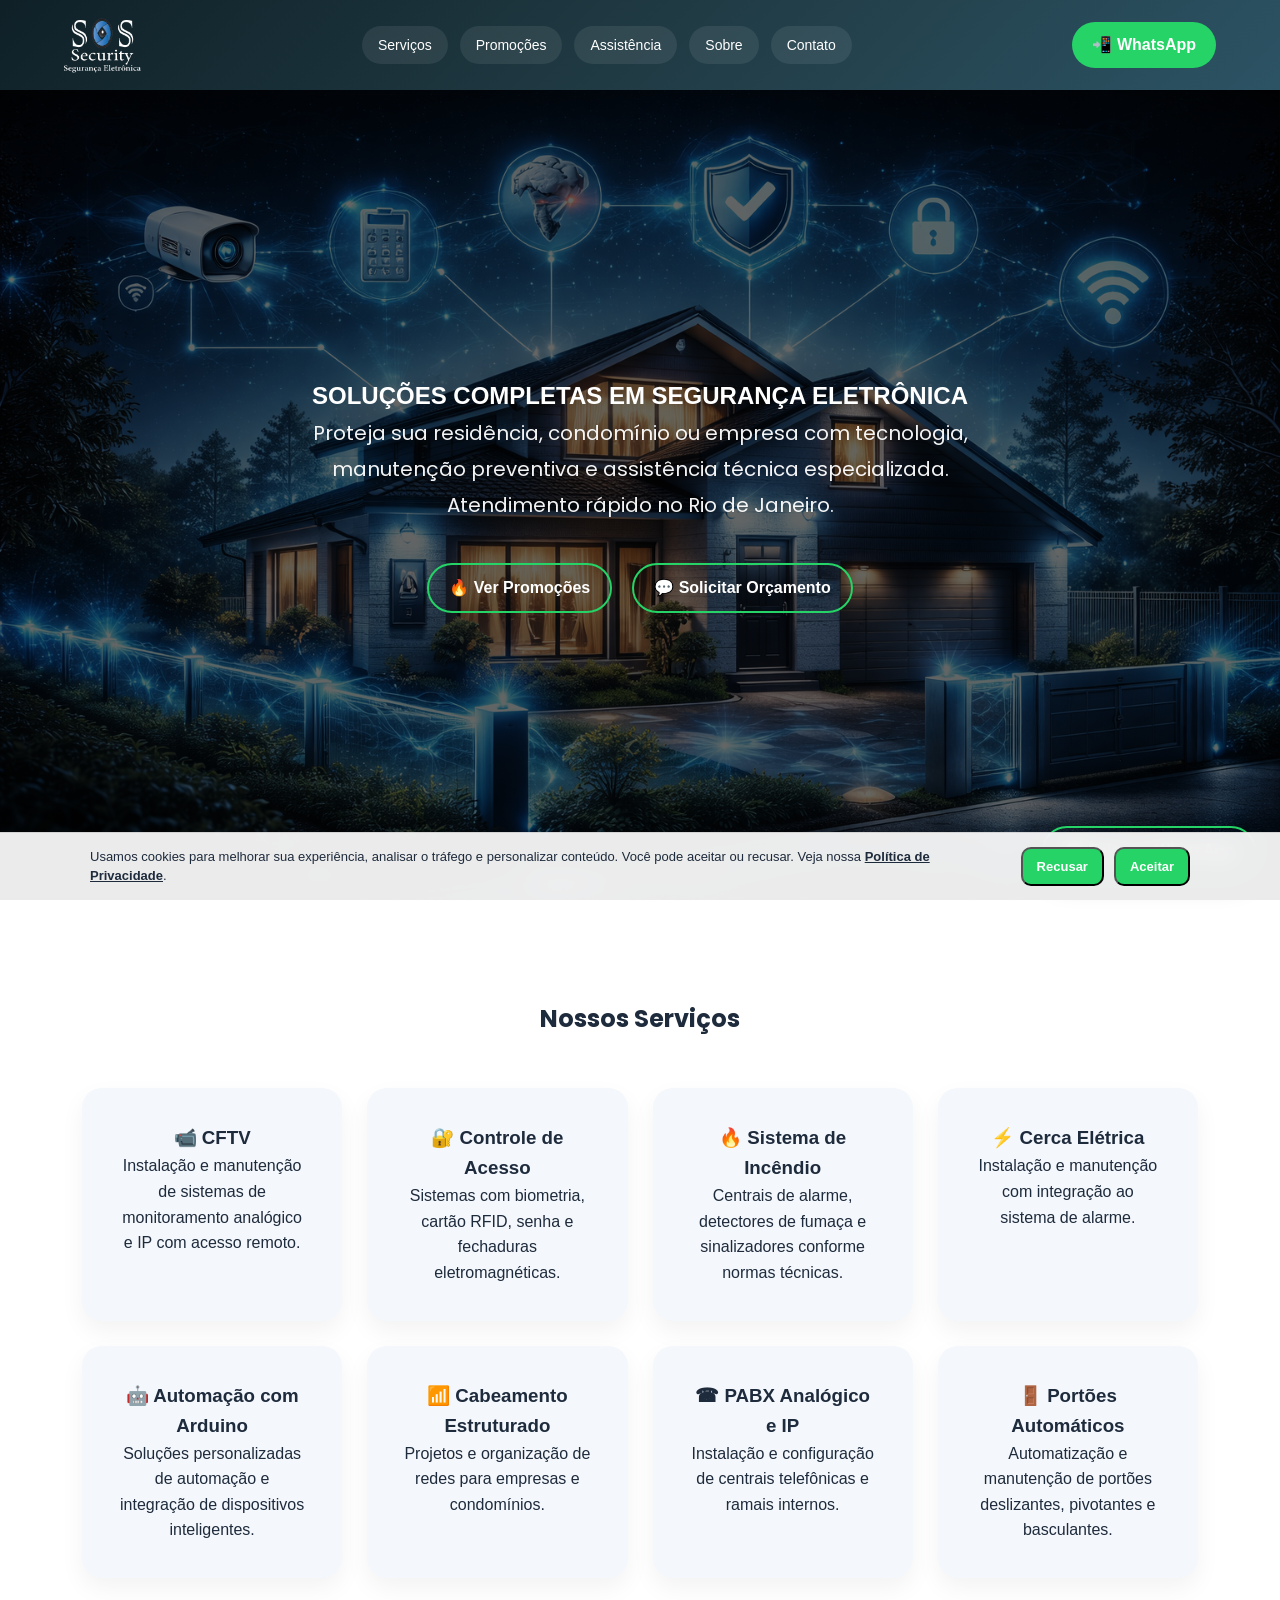
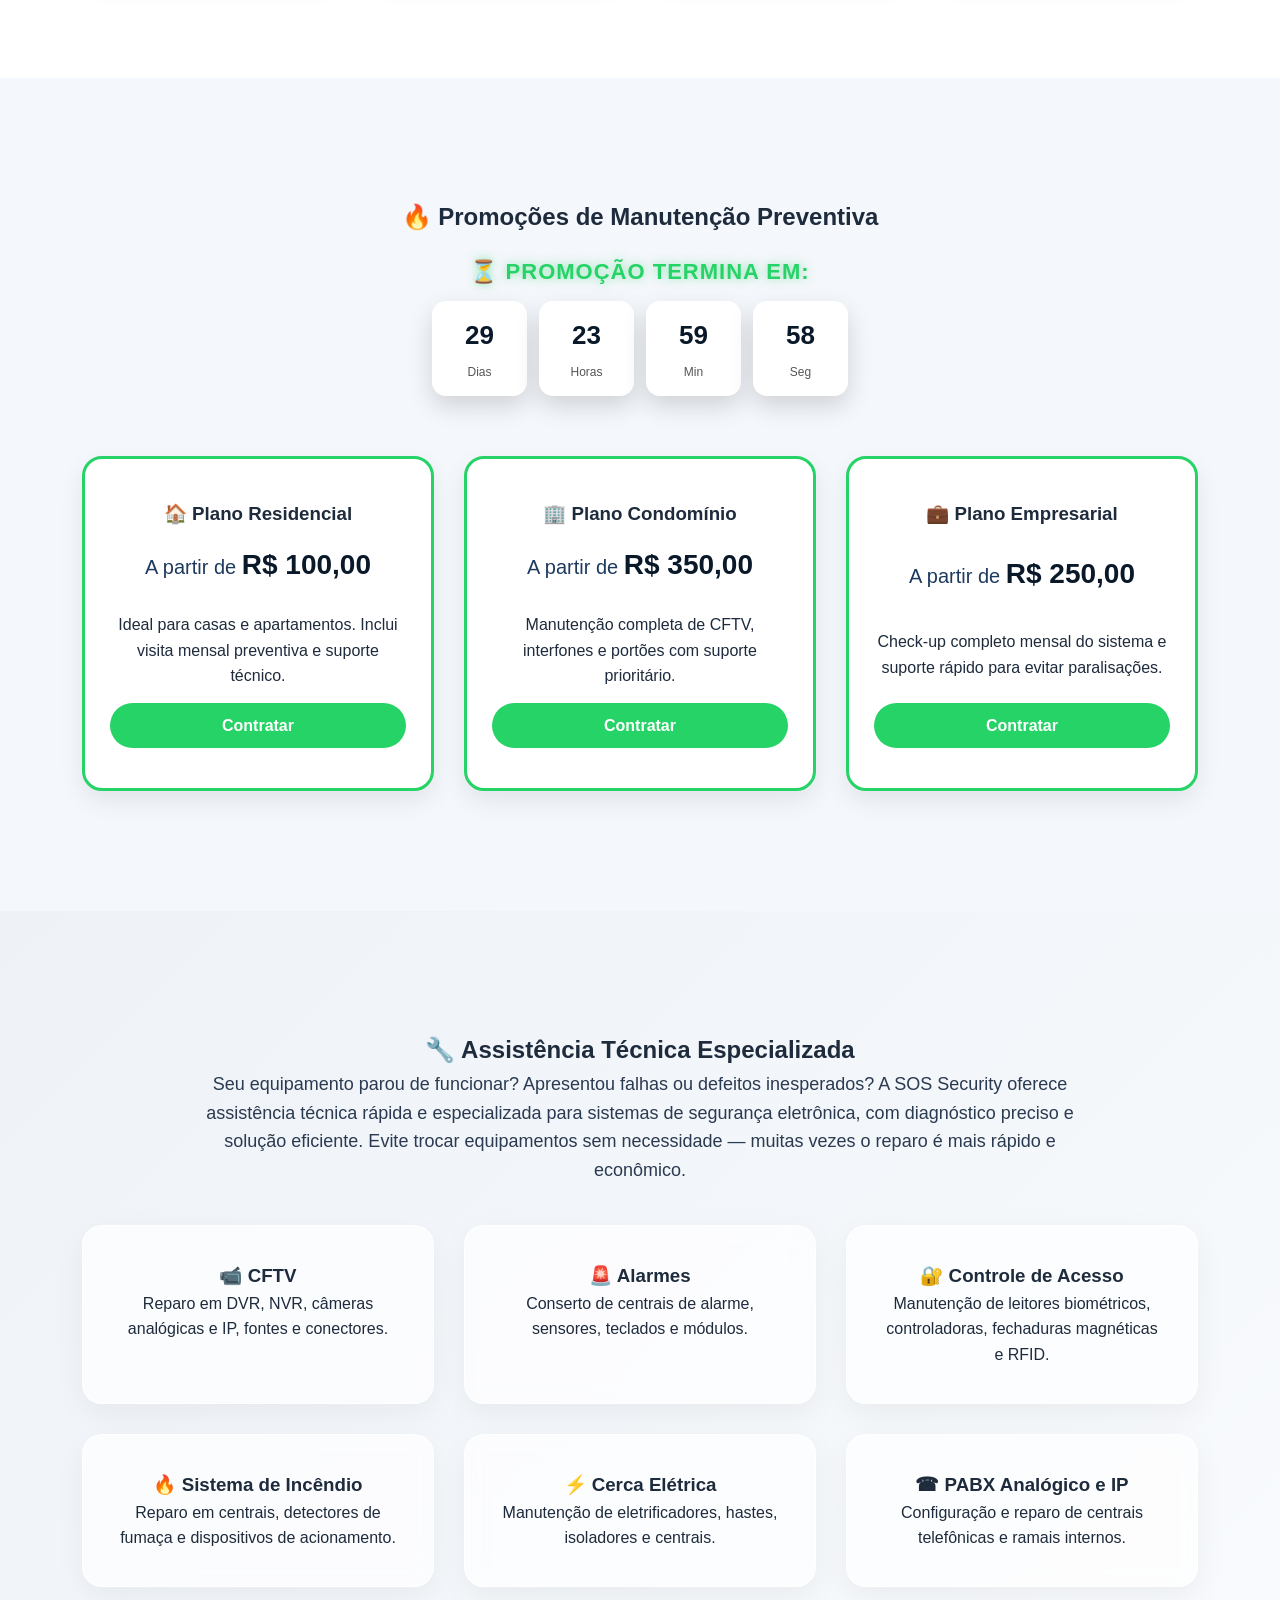
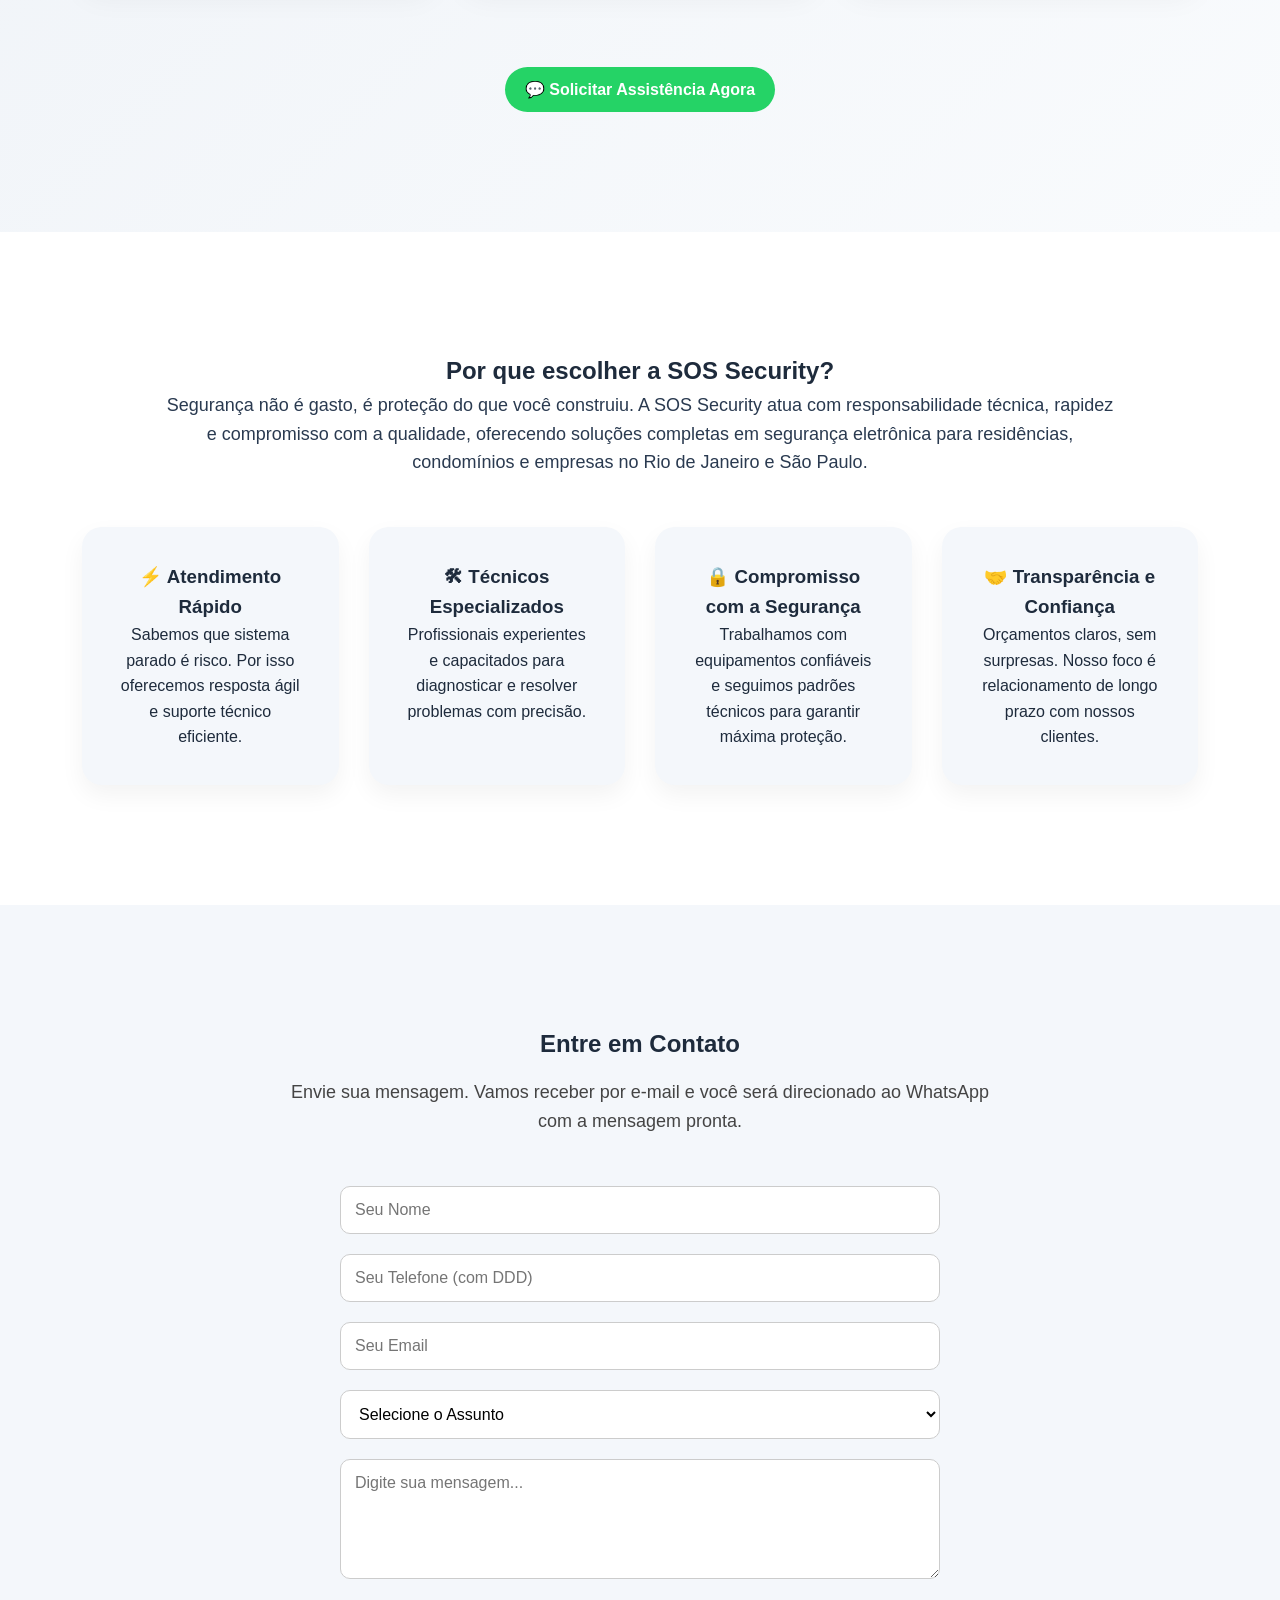
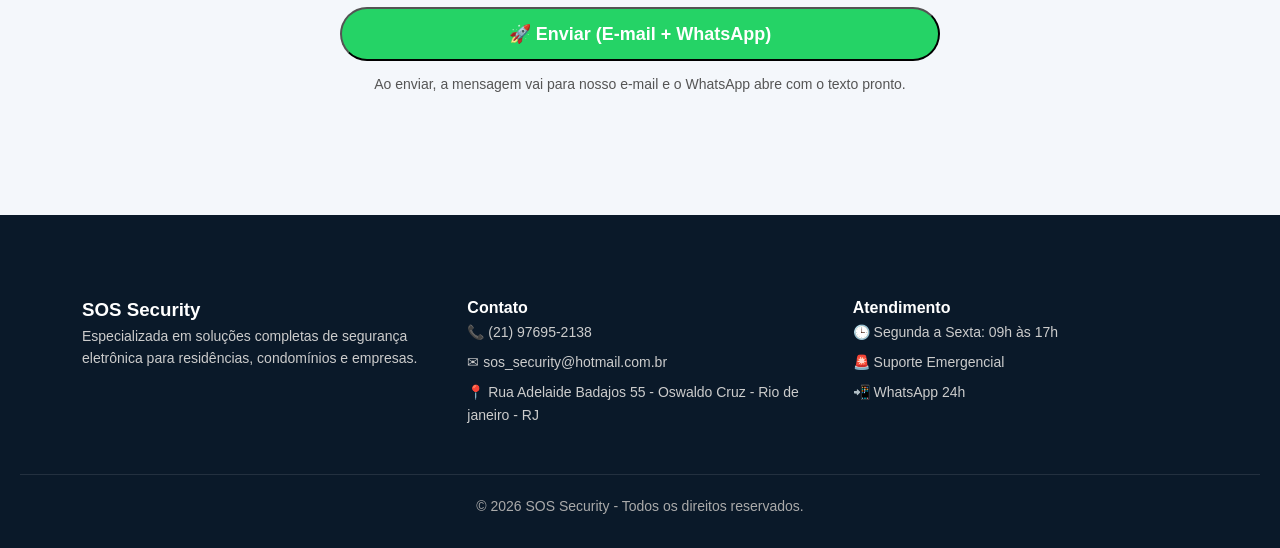
<file: index.html>
<!DOCTYPE html>
<html lang="pt-BR">
<head>
  <!-- =====================================================
       SOS SECURITY - SITE INSTITUCIONAL
       Estrutura:
       Header | Hero | Serviços | Promoções | Assistência
       Sobre | Contato | Footer | Modal Orçamento | Botão Flutuante
  ====================================================== -->
  <meta charset="UTF-8" />
  <meta name="viewport" content="width=device-width, initial-scale=1.0" />

  <title>SOS Security | Segurança Eletrônica no Rio de Janeiro - CFTV, Alarmes e Controle de Acesso</title>
  <meta name="description" content="Soluções completas em segurança eletrônica para residências, condomínios e empresas no Rio de Janeiro." />

  <!-- Open Graph (OG): metatags usadas por WhatsApp/Facebook/Instagram para criar o “card” do link -->

  <!-- Título que aparece no card quando seu link é compartilhado -->
  <meta property="og:title" content="SOS Security - Segurança Eletrônica no RJ">

  <!-- Descrição curta (resumo) que aparece abaixo do título no card -->
  <meta property="og:description" content="Instalação e manutenção de CFTV, alarmes e controle de acesso no Rio de Janeiro.">

  <!-- Imagem de destaque do card (precisa ser uma URL pública e acessível) -->
  <meta property="og:image" content="https://sossecurity.com.br/images/hero-bg.png">

  <!-- Tipo de conteúdo: para site institucional/landing page normalmente é 'website' -->
  <meta property="og:type" content="website">

  <!-- Fontes (Orbitron + Poppins) -->
  <link rel="preconnect" href="https://fonts.googleapis.com">
  <link rel="preconnect" href="https://fonts.gstatic.com" crossorigin>
  <link href="https://fonts.googleapis.com/css2?family=Orbitron:wght@600;700&family=Poppins:wght@400;500;600;700&display=swap" rel="stylesheet">

  <!-- outros metas / css / etc -->

    <script type="application/ld+json">
    {
      "@context": "https://schema.org",
      "@type": "LocalBusiness",
      "name": "SOS Security",
      "image": "https://sossecurity.com.br/images/logo.png",
      "telephone": "+55 21 97695-2138",
      "email": "sos_security@hotmail.com.br",
      "address": {
        "@type": "PostalAddress",
        "streetAddress": "Rua Adelaide Badajos 55",
        "addressLocality": "Rio de Janeiro",
        "addressRegion": "RJ",
        "postalCode": "21351-290",
        "addressCountry": "BR"
      },
      "areaServed": "Rio de Janeiro",
      "url": "https://sossecurity.com.br"
    }
    </script>
  <link rel="stylesheet" href="style.css" />
</head>

<body>

  <!-- =====================================================
     BANNER LGPD (Cookies)
     - Exibe uma vez e salva a escolha do usuário
===================================================== -->
<div class="lgpd-banner" id="lgpdBanner" role="dialog" aria-live="polite" aria-label="Aviso de cookies">
  <div class="lgpd-banner__content">
    <p class="lgpd-banner__text">
      Usamos cookies para melhorar sua experiência, analisar o tráfego e personalizar conteúdo.
      Você pode aceitar ou recusar. Veja nossa
      <a href="/" class="lgpd-banner__link">Política de Privacidade</a>.
    </p>

    <div class="lgpd-banner__actions">
      <button type="button" class="btn-primary lgpd-btn" id="lgpdReject">Recusar</button>
      <button type="button" class="btn-primary lgpd-btn" id="lgpdAccept">Aceitar</button>
    </div>
  </div>
</div>

  <!-- =========================
       HEADER FIXO
       - Logo
       - Menu (desktop)
       - Menu hambúrguer (mobile)
       - CTA WhatsApp (desktop)
  ========================= -->
  <header>
    <div class="container header-content">

      <!-- Logo (clique volta ao topo / home) -->
      <a href="/" class="logo" aria-label="SOS Security - Início">
        <img src="images/logo.png" alt="SOS Security - Segurança Eletrônica" />
      </a>

      <!-- Botão menu mobile (aparece em telas menores) -->
      <button class="menu-toggle" aria-label="Abrir menu" aria-expanded="false" aria-controls="mainNav">
        ☰
      </button>

      <!-- Navegação principal (CORRIGIDO: removido </a> sobrando) -->
      <nav id="mainNav" class="main-nav" aria-label="Menu principal">
        <a href="#services">Serviços</a>
        <a href="#promocoes">Promoções</a>
        <a href="#assistencia">Assistência</a>
        <a href="#about">Sobre</a>
        <a href="#contato">Contato</a>
      </nav>

      <!-- CTA WhatsApp (desktop) -->
      <a href="https://wa.me/5521976952138" target="_blank" rel="noopener" class="btn-primary btn-whatsapp-desktop">
        📲 WhatsApp
      </a>

    </div>
  </header>

  <!-- =========================
       HERO
       - Botões:
         1) Ver Promoções (âncora normal)
         2) Solicitar Orçamento (ABRE MODAL)
              ========================= -->
  <section class="hero" id="topo">
    <div class="container hero-content">
      <h1>
        SOLUÇÕES COMPLETAS EM <span>SEGURANÇA ELETRÔNICA</span>
      </h1>

      <p>
        Proteja sua residência, condomínio ou empresa com tecnologia,
        manutenção preventiva e assistência técnica especializada.
        Atendimento rápido no Rio de Janeiro.
      </p>

      <div class="hero-buttons">
        <!-- Botão de promoções (mantido) -->
        <a href="#promocoes" class="btn-secondary">
          🔥 Ver Promoções
        </a>

        <!-- ✅ MODIFICAÇÃO: agora abre o MODAL -->
        <a href="#" id="abrirOrcamento" class="btn-secondary abrirOrcamento">
          💬 Solicitar Orçamento
        </a>
      </div>
    </div>
  </section>

  <!-- =========================
       SERVIÇOS
  ========================= -->
  <section class="services" id="services">
    <div class="container">
      <h2>Nossos Serviços</h2>

      <div class="services-grid">
        <div class="card">
          <h3>📹 CFTV</h3>
          <p>Instalação e manutenção de sistemas de monitoramento analógico e IP com acesso remoto.</p>
        </div>

        <div class="card">
          <h3>🔐 Controle de Acesso</h3>
          <p>Sistemas com biometria, cartão RFID, senha e fechaduras eletromagnéticas.</p>
        </div>

        <div class="card">
          <h3>🔥 Sistema de Incêndio</h3>
          <p>Centrais de alarme, detectores de fumaça e sinalizadores conforme normas técnicas.</p>
        </div>

        <div class="card">
          <h3>⚡ Cerca Elétrica</h3>
          <p>Instalação e manutenção com integração ao sistema de alarme.</p>
        </div>

        <div class="card">
          <h3>🤖 Automação com Arduino</h3>
          <p>Soluções personalizadas de automação e integração de dispositivos inteligentes.</p>
        </div>

        <div class="card">
          <h3>📶 Cabeamento Estruturado</h3>
          <p>Projetos e organização de redes para empresas e condomínios.</p>
        </div>

        <div class="card">
          <h3>☎ PABX Analógico e IP</h3>
          <p>Instalação e configuração de centrais telefônicas e ramais internos.</p>
        </div>

        <div class="card">
          <h3>🚪 Portões Automáticos</h3>
          <p>Automatização e manutenção de portões deslizantes, pivotantes e basculantes.</p>
        </div>
      </div>
    </div>
  </section>

  <!-- =========================
       PROMOÇÕES
  ========================= -->
  <section class="promocoes" id="promocoes">
    <div class="container">
      <h2>🔥 Promoções de Manutenção Preventiva</h2>
      
   <!-- CONTADOR REGRESSIVO (NOVO) -->
  <div class="promo-countdown" aria-label="Contador de tempo da promoção">
  <span class="promo-countdown__label">⏳ Promoção termina em:</span>
  <div class="promo-countdown__grid" id="promoCountdown">
    <div class="cd-box"><strong id="cdDays">00</strong><small>Dias</small></div>
    <div class="cd-box"><strong id="cdHours">00</strong><small>Horas</small></div>
    <div class="cd-box"><strong id="cdMinutes">00</strong><small>Min</small></div>
    <div class="cd-box"><strong id="cdSeconds">00</strong><small>Seg</small></div>
  </div>
</div>

      <div class="promo-grid">
        <div class="promo-card">
          <h3>🏠 Plano Residencial</h3>
          <div class="preco">A partir de <strong>R$ 100,00</strong></div>
          <p>Ideal para casas e apartamentos. Inclui visita mensal preventiva e suporte técnico.</p>
          <a href="https://wa.me/5521976952138" class="btn-primary" target="_blank" rel="noopener">Contratar</a>
        </div>

        <div class="promo-card">
          <h3>🏢 Plano Condomínio</h3>
          <div class="preco">A partir de <strong>R$ 350,00</strong></div>
          <p>Manutenção completa de CFTV, interfones e portões com suporte prioritário.</p>
          <a href="https://wa.me/5521976952138" class="btn-primary" target="_blank" rel="noopener">Contratar</a>
        </div>

        <div class="promo-card">
          <h3>💼 Plano Empresarial</h3>
          <div class="preco">A partir de <strong>R$ 250,00</strong></div>
          <p>Check-up completo mensal do sistema e suporte rápido para evitar paralisações.</p>
          <a href="https://wa.me/5521976952138" class="btn-primary" target="_blank" rel="noopener">Contratar</a>
        </div>
      </div>
    </div>
  </section>

  <!-- =========================
       ASSISTÊNCIA TÉCNICA
  ========================= -->
  <section class="assistencia" id="assistencia">
    <div class="container">
      <h2>🔧 Assistência Técnica Especializada</h2>

      <p class="assistencia-descricao">
        Seu equipamento parou de funcionar? Apresentou falhas ou defeitos inesperados?
        A SOS Security oferece assistência técnica rápida e especializada para
        sistemas de segurança eletrônica, com diagnóstico preciso e solução eficiente.
        Evite trocar equipamentos sem necessidade — muitas vezes o reparo é mais
        rápido e econômico.
      </p>

      <div class="assistencia-grid">
        <div class="assist-card">
          <h3>📹 CFTV</h3>
          <p>Reparo em DVR, NVR, câmeras analógicas e IP, fontes e conectores.</p>
        </div>

        <div class="assist-card">
          <h3>🚨 Alarmes</h3>
          <p>Conserto de centrais de alarme, sensores, teclados e módulos.</p>
        </div>

        <div class="assist-card">
          <h3>🔐 Controle de Acesso</h3>
          <p>Manutenção de leitores biométricos, controladoras, fechaduras magnéticas e RFID.</p>
        </div>

        <div class="assist-card">
          <h3>🔥 Sistema de Incêndio</h3>
          <p>Reparo em centrais, detectores de fumaça e dispositivos de acionamento.</p>
        </div>

        <div class="assist-card">
          <h3>⚡ Cerca Elétrica</h3>
          <p>Manutenção de eletrificadores, hastes, isoladores e centrais.</p>
        </div>

        <div class="assist-card">
          <h3>☎ PABX Analógico e IP</h3>
          <p>Configuração e reparo de centrais telefônicas e ramais internos.</p>
        </div>
      </div>

      <div class="assistencia-cta">
        <a href="https://wa.me/5521976952138?text=Olá! Preciso de assistência técnica."
           target="_blank"
           rel="noopener"
           class="btn-primary">
          💬 Solicitar Assistência Agora
        </a>
      </div>
    </div>
  </section>

  <!-- =========================
       SOBRE
  ========================= -->
  <section class="about" id="about">
    <div class="container">
      <h2>Por que escolher a SOS Security?</h2>

      <p class="about-descricao">
        Segurança não é gasto, é proteção do que você construiu.
        A SOS Security atua com responsabilidade técnica, rapidez e compromisso
        com a qualidade, oferecendo soluções completas em segurança eletrônica
        para residências, condomínios e empresas no Rio de Janeiro e São Paulo.
      </p>

      <div class="about-grid">
        <div class="about-card">
          <h3>⚡ Atendimento Rápido</h3>
          <p>Sabemos que sistema parado é risco. Por isso oferecemos resposta ágil e suporte técnico eficiente.</p>
        </div>

        <div class="about-card">
          <h3>🛠 Técnicos Especializados</h3>
          <p>Profissionais experientes e capacitados para diagnosticar e resolver problemas com precisão.</p>
        </div>

        <div class="about-card">
          <h3>🔒 Compromisso com a Segurança</h3>
          <p>Trabalhamos com equipamentos confiáveis e seguimos padrões técnicos para garantir máxima proteção.</p>
        </div>

        <div class="about-card">
          <h3>🤝 Transparência e Confiança</h3>
          <p>Orçamentos claros, sem surpresas. Nosso foco é relacionamento de longo prazo com nossos clientes.</p>
        </div>
      </div>
    </div>
  </section>

  <!-- =========================
       CONTATO (FormSubmit + WhatsApp)
  ========================= -->
  <section class="contato" id="contato">
    <div class="container">
      <h2>Entre em Contato</h2>
      <p class="contato-descricao">
        Envie sua mensagem. Vamos receber por e-mail e você será direcionado ao WhatsApp com a mensagem pronta.
      </p>

      <iframe name="formTarget" class="sr-only" title="Envio de formulário"></iframe>

      <form
        id="contactForm"
        class="form-contato"
        action="https://formsubmit.co/cgismonti@gmail.com"
        method="POST"
        target="formTarget"
      >
        <input type="hidden" name="_captcha" value="false">
        <input type="hidden" name="_subject" value="Novo contato pelo site - SOS Security">
        <input type="hidden" name="_template" value="table">

        <!-- ATENÇÃO: aqui no seu HTML original você usa id="nome/telefone/email"
             (isso pode conflitar com IDs do modal se forem iguais).
             O ideal é trocar para id="nomeContato" etc.
             MAS: se seu script.js estiver "escopado" pelo form, não quebra. -->

        <div class="form-group">
          <input id="nome" type="text" name="Nome" placeholder="Seu Nome" required>
        </div>

        <div class="form-group">
          <input id="telefone" type="tel" name="Telefone" placeholder="Seu Telefone (com DDD)" required>
        </div>

        <div class="form-group">
          <input id="email" type="email" name="Email" placeholder="Seu Email" required>
        </div>

        <div class="form-group">
          <select id="assunto" name="Assunto" required>
            <option value="">Selecione o Assunto</option>
            <option value="Assistência Técnica">Assistência Técnica</option>
            <option value="Orçamento">Orçamento</option>
            <option value="Dúvidas">Dúvidas</option>
          </select>
        </div>

        <div class="form-group">
          <textarea id="mensagem" name="Mensagem" rows="5" placeholder="Digite sua mensagem..." required></textarea>
        </div>

        <button type="submit" class="btn-primary">
          🚀 Enviar (E-mail + WhatsApp)
        </button>

        <p class="form-aviso">
          Ao enviar, a mensagem vai para nosso e-mail e o WhatsApp abre com o texto pronto.
        </p>
      </form>
    </div>
  </section>

  <!-- =========================
       FOOTER
  ========================= -->
  <footer id="footer">
    <div class="container footer-grid">
      <div class="footer-col">
        <h3>SOS Security</h3>
        <p>
          Especializada em soluções completas de segurança eletrônica
          para residências, condomínios e empresas.
        </p>
      </div>

      <div class="footer-col">
        <h4>Contato</h4>
        <p>📞 (21) 97695-2138</p>
        <p>✉ sos_security@hotmail.com.br</p>
        <p>📍 Rua Adelaide Badajos 55 - Oswaldo Cruz - Rio de janeiro - RJ</p>
      </div>

      <div class="footer-col">
        <h4>Atendimento</h4>
        <p>🕒 Segunda a Sexta: 09h às 17h</p>
        <p>🚨 Suporte Emergencial</p>
        <p>📲 WhatsApp 24h</p>
      </div>
    </div>

    <div class="footer-bottom">
      <p>© 2026 SOS Security - Todos os direitos reservados.</p>
    </div>
  </footer>

  <!-- =====================================================
       ✅ BOTÃO FLUTUANTE (ABRE DIRETO O WHATSAPP)
       - Mantém o mesmo design do botão "Ver Promoções" (btn-secondary)
       - NÃO abre modal
  ====================================================== -->
  <a
    href="https://wa.me/5521976952138?text=Olá! Gostaria de falar com a SOS Security."
    target="_blank"
    rel="noopener"
    class="btn-secondary floating-cta"
    aria-label="Falar no WhatsApp"
  >
    💬 Falar no WhatsApp
  </a>

  <!-- =====================================================
       MODAL — ORÇAMENTO TÉCNICO
       - Abre ao clicar em "Solicitar Orçamento" (id="abrirOrcamento")
       - Envia para WhatsApp com mensagem pronta
       OBS: Mantive seu modal como você vinha construindo antes.
  ====================================================== -->
  <div class="modal" id="modalOrcamento" aria-hidden="true">
    <div class="modal__panel" role="dialog" aria-modal="true" aria-labelledby="orcTitle">
      <button class="modal__close" id="fecharModal" type="button" aria-label="Fechar modal">✕</button>

      <div class="modal__header">
        <h3 id="orcTitle">Solicitar Orçamento Técnico</h3>
        <p>Preencha os dados abaixo. Após enviar, o WhatsApp será aberto com a mensagem pronta.</p>
      </div>

      <form class="modal__form" id="formOrcamentoModal">
        <!-- DADOS DO CLIENTE -->
        <section class="card">
          <div class="card__title">📌 Dados do cliente</div>

          <div class="grid-2">
            <div class="field">
              <label for="nome">Nome completo *</label>
              <input id="nome" name="nome" type="text" placeholder="Seu nome" required>
            </div>

            <div class="field">
              <label for="telefone">Telefone / WhatsApp *</label>
              <input id="telefone" name="telefone" type="tel" placeholder="(DDD) 9xxxx-xxxx" required>
            </div>
          </div>

          <div class="grid-2">
            <div class="field">
              <label for="email">E-mail (opcional)</label>
              <input id="email" name="email" type="email" placeholder="seuemail@email.com">
            </div>

            <div class="field">
              <label for="contatoPref">Como prefere ser contactado? *</label>
              <select id="contatoPref" name="contatoPref" required>
                <option value="">Selecione</option>
                <option value="WhatsApp">WhatsApp</option>
                <option value="Ligação">Ligação</option>
                <option value="E-mail">E-mail</option>
              </select>
            </div>
          </div>
        </section>

        <!-- TIPO DE IMÓVEL -->
        <section class="card">
          <div class="card__title">🏢 Tipo de imóvel</div>
          <div class="field">
            <label for="imovel">Selecione *</label>
            <select id="imovel" name="imovel" required>
              <option value="">Selecione</option>
              <option value="Residência">Residência</option>
              <option value="Condomínio">Condomínio</option>
              <option value="Empresa">Empresa</option>
            </select>
          </div>
        </section>

        <!-- ENDEREÇO -->
        <section class="card">
          <div class="card__title">📍 Endereço do serviço</div>

          <div class="grid-2">
            <div class="field">
              <label for="rua">Rua / Avenida *</label>
              <input id="rua" name="rua" type="text" required>
            </div>

            <div class="field">
              <label for="numero">Número *</label>
              <input id="numero" name="numero" type="text" required>
            </div>
          </div>

          <div class="grid-2">
            <div class="field">
              <label for="complemento">Complemento *</label>
              <input id="complemento" name="complemento" type="text" placeholder="Apto / Bloco / Casa" required>
            </div>

            <div class="field">
              <label for="bairro">Bairro *</label>
              <input id="bairro" name="bairro" type="text" required>
            </div>
          </div>

          <div class="grid-2">
            <div class="field">
              <label for="cidade">Cidade *</label>
              <input id="cidade" name="cidade" type="text" required>
            </div>

            <div class="field">
              <label for="estado">Estado *</label>
              <select id="estado" name="estado" required>
                <option value="">Selecione</option>
                <option value="RJ">RJ</option>
                <option value="SP">SP</option>
                <option value="MG">MG</option>
                <option value="ES">ES</option>
                <option value="Outro">Outro</option>
              </select>
            </div>
          </div>
        </section>

        <!-- SISTEMAS (dropdown múltiplo) -->
        <section class="card">
          <div class="card__title">🛠 Sistemas de interesse</div>

          <div class="field">
            <label>Sistemas * (pode marcar mais de um)</label>

            <button type="button" class="multi-trigger" id="sistemasTrigger" aria-expanded="false">
              <span id="sistemasLabel">Selecione os sistemas</span>
              <span class="chev" aria-hidden="true">▾</span>
            </button>

            <div class="multi-panel" id="sistemasPanel">
              <label class="multi-option">
                <input type="checkbox" class="sys-check" value="CFTV / Câmeras" data-key="cftv">
                <span>CFTV / Câmeras</span>
              </label>
              <label class="multi-option">
                <input type="checkbox" class="sys-check" value="Controle de Acesso">
                <span>Controle de Acesso</span>
              </label>
              <label class="multi-option">
                <input type="checkbox" class="sys-check" value="Cerca Elétrica">
                <span>Cerca Elétrica</span>
              </label>
              <label class="multi-option">
                <input type="checkbox" class="sys-check" value="Portão Automático">
                <span>Portão Automático</span>
              </label>
              <label class="multi-option">
                <input type="checkbox" class="sys-check" value="Sistema de Incêndio">
                <span>Sistema de Incêndio</span>
              </label>
              <label class="multi-option">
                <input type="checkbox" class="sys-check" value="Cabeamento Estruturado">
                <span>Cabeamento Estruturado</span>
              </label>
              <label class="multi-option">
                <input type="checkbox" class="sys-check" value="Interfone / PABX">
                <span>Interfone / PABX</span>
              </label>
              <label class="multi-option">
                <input type="checkbox" class="sys-check" value="Automação">
                <span>Automação</span>
              </label>
            </div>

            <input type="hidden" id="sistemasHidden" name="sistemasHidden" required>
            <small class="hint">Clique no campo acima para abrir e selecionar.</small>
          </div>

          <!-- CFTV: quantidade de câmeras (opcional) -->
          <div class="field" id="cftvBlock" style="display:none;">
            <label for="qtdCameras">Quantidade de câmeras (opcional)</label>
            <select id="qtdCameras" name="qtdCameras">
              <option value="">Selecione</option>
              <option value="2">2</option>
              <option value="4">4</option>
              <option value="8">8</option>
              <option value="16">16</option>
              <option value="32">32</option>
              <option value="Outro">Outra quantidade</option>
            </select>

            <div class="field" id="qtdOutroBlock" style="display:none; margin-top:10px;">
              <label for="qtdCamerasOutro">Quantidade exata</label>
              <input id="qtdCamerasOutro" name="qtdCamerasOutro" type="number" min="1" placeholder="Ex: 12">
            </div>
          </div>
        </section>

        <!-- ATENDIMENTO -->
        <section class="card">
          <div class="card__title">⚙ Detalhes do atendimento</div>

          <div class="grid-2">
            <div class="field">
              <label for="tipoAtendimento">Tipo de atendimento *</label>
              <select id="tipoAtendimento" name="tipoAtendimento" required>
                <option value="">Selecione</option>
                <option value="Instalação nova">Instalação nova</option>
                <option value="Reparo">Reparo</option>
                <option value="Manutenção">Manutenção</option>
                <option value="Outros">Outros</option>
              </select>
            </div>

            <div class="field">
              <label for="urgencia">Urgência *</label>
              <select id="urgencia" name="urgencia" required>
                <option value="">Selecione</option>
                <option value="Emergencial (hoje)">Emergencial (hoje)</option>
                <option value="Em até 24h">Em até 24h</option>
                <option value="Esta semana">Esta semana</option>
                <option value="Sem urgência">Sem urgência</option>
              </select>
            </div>
          </div>
        </section>

        <!-- DESCRIÇÃO -->
        <section class="card">
          <div class="card__title">📝 Descrição do problema</div>

          <div class="field">
            <label for="descricao">Explique o que está acontecendo *</label>
            <textarea id="descricao" name="descricao" rows="5"
              placeholder="Ex: câmera sem imagem, DVR travando, instalação completa..." required></textarea>
          </div>
        </section>

        <!-- Rodapé: texto à esquerda e botão à direita -->
        <div class="modal__footer">
          <small class="hint">Retorno do atendimento em até 24h.</small>
          <button type="submit" class="btn-primary btn-block">Enviar Orçamento →</button>
        </div>
      </form>
    </div>
  </div>

  <script src="script.js"></script>
</body>
</html>
</file>
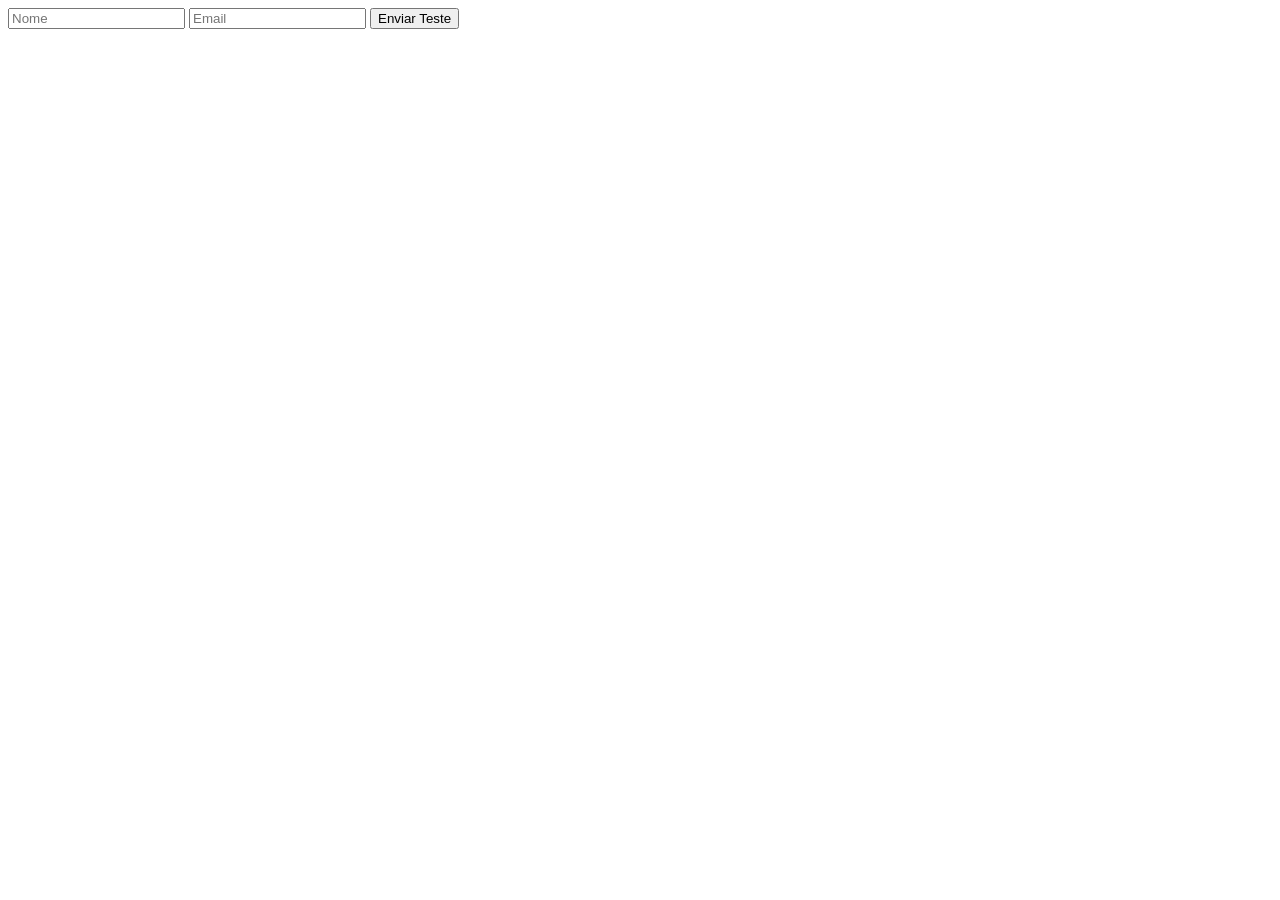
<file: teste.html>
<!DOCTYPE html>
<html>
<body>

<form action="https://formsubmit.co/cgismonti@gmail.com" method="POST">
  <input type="hidden" name="_captcha" value="false">
  <input type="text" name="Nome" placeholder="Nome" required>
  <input type="email" name="Email" placeholder="Email" required>
  <button type="submit">Enviar Teste</button>
</form>

</body>
</html>
</file>
<file: style.css>
/* =====================================================
   SOS SECURITY - ESTILO PRINCIPAL
   Organização:
   1) Reset / Base
   2) Layout global
   3) Header e menu
   4) Botões
   5) Hero
   6) Seções (Serviços/Promoções/Assistência/Sobre)
   7) Formulário
   8) Footer e WhatsApp flutuante
   9) Responsividade
===================================================== */

/* =========================
   RESET / BASE
========================= */
* {
  margin: 0;
  padding: 0;
  box-sizing: border-box;
}

:root{
  --green: #25D366;
  --dark: #0a1929;
  --text: #1e2b3c;
  --soft: #f4f7fb;
}

html {
  scroll-behavior: smooth;
}

body {
  padding-top: 90px;  /* MESMO valor do header */
  font-family: Arial, sans-serif;
  line-height: 1.6;
  color: var(--text);
  background: #ffffff;
}

/* Evita o título da seção ficar escondido atrás do header fixo */
section { scroll-margin-top: 110px; }

.container {
  width: 90%;
  max-width: 1200px;
  margin: auto;
}

/* Classe utilitária (iframe escondido) */
.sr-only{
  position: absolute;
  width: 1px; height: 1px;
  padding: 0; margin: -1px;
  overflow: hidden; clip: rect(0,0,0,0);
  border: 0;
}

/* =========================
   HEADER FIXO
   - Desktop: menu horizontal + CTA WhatsApp
   - Mobile: botão ☰ e menu dropdown
========================= */
header {
  position: fixed;
  top: 0;
  left: 0;
  width: 100%;
  height: 90px;                /* ALTURA FIXA */
  padding: 0;                  /* remove padding vertical */
  display: flex;
  align-items: center;         /* centraliza conteúdo vertical */
  background: linear-gradient(135deg, #0f2027, #203a43, #2c5364);
  z-index: 1000;
  transition: 0.25s ease;
}

header.active{
  box-shadow: 0 10px 30px rgba(0,0,0,0.18);
}

.header-content {
  display: flex;
  justify-content: space-between;
  align-items: center;
  gap: 14px;
  position: relative; /* para dropdown no mobile */
}

.logo img {
  height: 55px;
  width: auto;
  display: block;
}

/* =========================
   MENU DESKTOP
========================= */
.main-nav {
  display: flex;
  gap: 12px;
  align-items: center;
}

.main-nav a {
  background: rgba(255,255,255,0.08);
  padding: 8px 16px;
  border-radius: 30px;
  text-decoration: none;
  color: white;
  font-weight: 500;
  font-size: 14px;
  transition: all 0.3s ease;
}

.main-nav a:hover {
  background: var(--green);
  transform: scale(1.06);
  box-shadow: 0 8px 20px rgba(37,211,102,0.35);
}

/* Botão menu mobile (só aparece em telas pequenas) */
.menu-toggle {
  display: none;
  border: 0;
  background: rgba(255,255,255,0.10);
  color: #fff;
  padding: 10px 14px;
  border-radius: 12px;
  font-size: 20px;
  cursor: pointer;
}

/* WhatsApp CTA: desktop / mobile */
.btn-whatsapp-desktop { display: inline-flex; }
/*.nav-whatsapp { display: none; }/* /* aparece no mobile dentro do dropdown */

/* =========================
   BOTÕES
========================= */
.btn-primary {
  background: var(--green);
  color: white;
  padding: 10px 20px;
  border-radius: 30px;
  text-decoration: none;
  font-weight: bold;
  transition: 0.3s;
  display: inline-flex;
  align-items: center;
  justify-content: center;
  gap: 8px;
}

.btn-primary:hover {
  background: #1ebe5d;
}

.btn-secondary {
  background: transparent;
  border: 2px solid var(--green);
  color: white;
  padding: 10px 20px;
  border-radius: 30px;
  text-decoration: none;
  font-weight: bold;
  transition: 0.3s;
  display: inline-flex;
  align-items: center;
  justify-content: center;
  gap: 8px;
}

.btn-secondary:hover {
  background: var(--green);
}

/* =========================
   HERO
   - Desktop mantém impacto
   - Mobile ajusta tamanho e empilha botões
========================= */
.hero {
  margin-top: 0;
  background:
    linear-gradient(rgba(0,0,0,0.6), rgba(0,0,0,0.6)),
    url("images/hero-bg.png");
  background-size: cover;
  background-position: center 10%;
  background-repeat: no-repeat;

  min-height: calc(100vh - 90px);
  display: flex;
  align-items: center;
  justify-content: center;

  color: white;
  text-align: center;
}

.hero-content{
  padding: 40px 0;
}

.hero h2 {
  font-family: 'Orbitron', sans-serif;
  font-size: 48px;
  font-weight: 700;
  text-transform: uppercase;
  letter-spacing: 2px;
  margin-bottom: 20px;
  color: var(--green);
  animation: glowText 2s ease-in-out infinite alternate;
}

@keyframes glowText {
  0% { text-shadow: 0 0 10px rgba(37,211,102,0.25); }
  100% { text-shadow: 0 0 20px rgba(37,211,102,0.55); }
}

.hero h2 span{
  color: #fff;
}

.hero p {
  font-family: 'Poppins', sans-serif;
  font-size: 20px;
  max-width: 750px;
  margin: 0 auto 40px auto;
  line-height: 1.8;
  opacity: 0.95;
}

.hero-buttons {
  display: flex;
  justify-content: center;
  gap: 20px;
  flex-wrap: wrap;
}

/* =========================
   SERVIÇOS
========================= */
.services {
  padding: 100px 20px;
  text-align: center;
}

.services h2{
  font-family: 'Poppins', sans-serif;
}

.services-grid {
  display: grid;
  grid-template-columns: repeat(auto-fit, minmax(260px, 1fr));
  gap: 25px;
  margin-top: 50px;
}

.card {
  background: var(--soft);
  padding: 35px;
  border-radius: 20px;
  box-shadow: 0 10px 25px rgba(0,0,0,0.05);
  transition: 0.3s;
}

.card:hover {
  transform: translateY(-8px);
  box-shadow: 0 15px 35px rgba(0,0,0,0.12);
}

/* =========================
   PROMOÇÕES
========================= */
.promocoes {
  background: var(--soft);
  padding: 120px 20px;
  text-align: center;
}

.promo-grid {
  display: grid;
  grid-template-columns: repeat(auto-fit, minmax(280px, 1fr));
  gap: 30px;
  margin-top: 60px;
}

.promo-card {
  background: white;
  padding: 40px 25px;
  border-radius: 20px;
  border: 3px solid var(--green);
  box-shadow: 0 10px 25px rgba(0,0,0,0.08);
  transition: 0.3s;
  display: flex;
  flex-direction: column;
  justify-content: space-between;
  gap: 14px;
}

.promo-card:hover {
  transform: translateY(-8px);
}

.preco {
  font-size: 20px;
  margin-bottom: 10px;
  color: #1e3a5f;
}

.preco strong {
  font-size: 28px;
  color: #0a1929;
}

/* =========================
   ASSISTÊNCIA
========================= */
.assistencia {
  background: linear-gradient(135deg, #eef2f7, #f9fbfd);
  padding: 120px 20px;
  text-align: center;
}

.assistencia-descricao{
  max-width: 900px;
  margin: 0 auto 40px auto;
  font-size: 18px;
  color: #2a3a50;
}

.assistencia-grid {
  display: grid;
  grid-template-columns: repeat(auto-fit, minmax(260px, 1fr));
  gap: 30px;
}

.assist-card {
  background: rgba(255, 255, 255, 0.7);
  backdrop-filter: blur(10px);
  padding: 35px;
  border-radius: 20px;
  border: 1px solid rgba(255,255,255,0.8);
  box-shadow: 0 10px 30px rgba(0,0,0,0.05);
  transition: 0.4s;
}

.assist-card:hover {
  transform: translateY(-8px);
  box-shadow: 0 15px 35px rgba(0,0,0,0.12);
}

.assistencia-cta {
  margin-top: 80px;
}

/* =========================
   SOBRE
========================= */
.about {
  padding: 120px 20px;
  text-align: center;
}

.about-descricao{
  max-width: 950px;
  margin: 0 auto 30px auto;
  font-size: 18px;
  color: #2a3a50;
}

/* 4 cards na mesma linha no desktop */
.about-grid {
  display: grid;
  grid-template-columns: repeat(4, 1fr);
  gap: 30px;
  margin-top: 50px;
}

.about-card {
  background: var(--soft);
  padding: 35px;
  border-radius: 20px;
  box-shadow: 0 10px 25px rgba(0,0,0,0.05);
  transition: 0.3s;
}

.about-card:hover {
  transform: translateY(-8px);
  box-shadow: 0 15px 35px rgba(0,0,0,0.12);
}

/* =========================
   CONTATO / FORM
========================= */
.contato {
  padding: 120px 20px;
  background: var(--soft);
  text-align: center;
}

.contato h2 {
  margin-bottom: 15px;
}

.contato-descricao {
  max-width: 700px;
  margin: 0 auto 50px auto;
  font-size: 18px;
  color: #444;
}

.form-contato {
  max-width: 600px;
  margin: auto;
}

.form-group {
  margin-bottom: 20px;
}

.form-contato input,
.form-contato select,
.form-contato textarea {
  width: 100%;
  padding: 14px;
  border-radius: 10px;
  border: 1px solid #ccc;
  font-size: 16px;
  font-family: inherit;
  transition: 0.3s;
  background: #fff;
}

.form-contato input:focus,
.form-contato select:focus,
.form-contato textarea:focus {
  outline: none;
  border-color: var(--green);
  box-shadow: 0 0 8px rgba(37,211,102,0.3);
}

.form-contato button {
  width: 100%;
  padding: 14px;
  font-size: 18px;
}

.form-aviso{
  margin-top: 12px;
  font-size: 14px;
  color: #555;
}

/* =========================
   FOOTER
========================= */
footer {
  background: var(--dark);
  color: white;
  padding: 80px 20px 30px 20px;
}

.footer-grid {
  display: grid;
  grid-template-columns: repeat(auto-fit, minmax(220px, 1fr));
  gap: 40px;
  margin-bottom: 40px;
}

.footer-col p {
  margin-bottom: 8px;
  font-size: 14px;
  color: #ccc;
}

.footer-bottom {
  text-align: center;
  border-top: 1px solid rgba(255,255,255,0.1);
  padding-top: 20px;
  font-size: 14px;
  color: #aaa;
}

/* =========================
   WHATSAPP FLUTUANTE
========================= */
.floating-whatsapp {
  position: fixed;
  bottom: 20px;
  right: 20px;
  background: var(--green);
  padding: 12px 18px;
  border-radius: 40px;
  display: flex;
  align-items: center;
  justify-content: center;
  font-size: 14px;
  font-weight: 600;
  text-decoration: none;
  color: white;
  box-shadow: 0 8px 20px rgba(0,0,0,0.2);
  transition: transform 0.2s ease;
  z-index: 1000;
}

.floating-whatsapp:hover {
  transform: translateY(-3px);
}

/* =====================================================
   RESPONSIVIDADE
   Breakpoints:
   900px (tablet) / 700px (mobile)
===================================================== */

/* Tablet */
@media (max-width: 900px) {
  .hero h2 { font-size: 36px; }
  .hero p { font-size: 18px; }

  /* About: 2 colunas no tablet */
  .about-grid { grid-template-columns: repeat(2, 1fr); }

  .assistencia-cta { margin-top: 50px; }
}

/* Mobile */
@media (max-width: 700px) {
  header { padding: 14px 0; }
  .logo img { height: 46px; }

  /* Esconde CTA do desktop e mostra dentro do nav */
  .btn-whatsapp-desktop { display: none; }
  /*.nav-whatsapp { display: inline-flex; width: 100%; }*/

  /* Mostra botão do menu */
  .menu-toggle {
    display: inline-flex;
    align-items: center;
    justify-content: center;
  }

  /* Nav vira dropdown */
  .main-nav{
    position: absolute;
    top: 76px;
    left: 0;
    width: 100%;
    padding: 12px;
    display: none;
    flex-direction: column;
    gap: 10px;
    background: rgba(15, 32, 39, 0.98);
    border-top: 1px solid rgba(255,255,255,0.08);
    border-bottom-left-radius: 16px;
    border-bottom-right-radius: 16px;
  }

  .main-nav.open { display: flex; }

  .main-nav a {
    width: 100%;
    text-align: center;
    padding: 12px 16px;
    border-radius: 14px;
    font-size: 15px;
  }

  /* Hero: empilha botões */
  .hero-buttons { flex-direction: column; }
  .hero-buttons a { width: 100%; max-width: 360px; }

  /* About: 1 coluna */
  .about-grid { grid-template-columns: 1fr; }

  /* Seções: menos padding no mobile */
  .services, .promocoes, .assistencia, .about, .contato {
    padding: 80px 16px;
  }

  /* Texto de descrição mais confortável */
  .assistencia-descricao, .about-descricao, .contato-descricao{
    font-size: 16px;
  }
}
.sticky-cta{
  position: fixed;
  right: 20px;
  bottom: 95px;
  background: var(--green);
  color: #fff;
  text-decoration: none;
  font-weight: 600;
  font-size: 14px;
  padding: 10px 14px;
  border-radius: 12px;
  box-shadow: 0 8px 20px rgba(0,0,0,0.18);
  display: inline-flex;
  align-items: center;
  gap: 8px;
  z-index: 1001;
  transition: transform 0.2s ease;
}

.sticky-cta:hover{
  transform: translateY(-2px);
}
/* =========================
   BOTÃO WHATSAPP PREMIUM
========================= */
.floating-whatsapp.premium{
  width: auto;
  height: auto;
  border-radius: 18px;
  padding: 12px 14px;
  gap: 10px;
  font-size: 14px;
}

.floating-whatsapp.premium .wa-ico{
  width: 38px;
  height: 38px;
  border-radius: 12px;
  display: inline-flex;
  align-items: center;
  justify-content: center;
  background: rgba(255,255,255,0.18);
}

.floating-whatsapp.premium .wa-text{
  display: flex;
  flex-direction: column;
  line-height: 1.1;
}

.floating-whatsapp.premium .wa-text strong{
  font-size: 14px;
}

.floating-whatsapp.premium .wa-text small{
  font-size: 12px;
  opacity: 0.95;
}

/* =====================================================
   MODAL ORÇAMENTO — ESTILO ÚNICO (Clean / confortável)
   (Use este bloco como a “verdade final” do modal)
===================================================== */

#modalOrcamento.modal{
  display: none;                 /* JS controla */
  position: fixed;
  inset: 0;
  z-index: 2200;
  padding: 14px;

  background: rgba(0,0,0,0.45);
  backdrop-filter: blur(6px);

  /* centraliza o painel */
  align-items: center;
  justify-content: center;
}

#modalOrcamento.modal.show{
  display: flex;
}

#modalOrcamento .modal__panel{
  width: 100%;
  max-width: 760px;              /* confortável */
  max-height: 90vh;              /* não corta */
  overflow-y: auto;              /* scroll interno */
  -webkit-overflow-scrolling: touch;

  background: #fff;
  border-radius: 14px;           /* cantos médios */
  box-shadow: 0 20px 60px rgba(0,0,0,0.22);
  position: relative;
}

/* fechar */
#modalOrcamento .modal__close{
  position: absolute;
  right: 16px;
  top: 16px;
  width: 38px;
  height: 38px;
  border-radius: 999px;
  border: 0;
  cursor: pointer;
  background: rgba(0,0,0,0.05);
}

/* header centralizado */
#modalOrcamento .modal__header{
  padding: 24px 26px 12px 26px;
  text-align: center;
}
#modalOrcamento .modal__header h3{
  font-size: 22px;
  margin-bottom: 8px;
}
#modalOrcamento .modal__header p{
  font-size: 13px;
  color: #5a6677;
  max-width: 520px;
  margin: 0 auto;
}

/* form */
#modalOrcamento .modal__form{
  padding: 0 26px 22px 26px;
  display: flex;
  flex-direction: column;
  gap: 18px;
}

/* “cards” viram seções sem caixa */
#modalOrcamento .card{
  padding: 0;
  margin: 0;
  border-radius: 0;
  box-shadow: none;
  background: transparent;
}

/* títulos com linha sutil */
#modalOrcamento .card__title{
  font-size: 13px;
  font-weight: 700;
  margin: 12px 0 12px 0;
  padding-bottom: 10px;
  border-bottom: 1px solid rgba(0,0,0,0.06);
}

/* grid */
#modalOrcamento .grid-2{
  display: grid;
  grid-template-columns: 1fr 1fr;
  gap: 14px;
}

/* inputs */
#modalOrcamento .field{
  display: flex;
  flex-direction: column;
  gap: 8px;
}
#modalOrcamento label{
  font-size: 12px;
  font-weight: 600;
}
#modalOrcamento input,
#modalOrcamento select,
#modalOrcamento textarea,
#modalOrcamento .multi-trigger{
  width: 100%;
  padding: 12px 12px;
  border-radius: 12px;
  border: 1px solid rgba(0,0,0,0.12);
  background: #fff;
  font-family: inherit;
  font-size: 14px;
  outline: none;
}
#modalOrcamento input:focus,
#modalOrcamento select:focus,
#modalOrcamento textarea:focus,
#modalOrcamento .multi-trigger:focus{
  border-color: rgba(37,211,102,0.85);
  box-shadow: 0 0 0 3px rgba(37,211,102,0.14);
}

/* dropdown múltiplo */
#modalOrcamento .multi-trigger{
  cursor: pointer;
  display:flex;
  justify-content: space-between;
  align-items: center;
  gap: 12px;
  text-align: left;
}
#modalOrcamento .multi-panel{
  display: none;
  margin-top: 10px;
  border-radius: 12px;
  box-shadow: 0 12px 28px rgba(0,0,0,0.10);
  overflow: hidden;
  background: #fff;
}
#modalOrcamento .multi-panel.open{ display: block; }
#modalOrcamento .multi-option{
  display:flex;
  align-items:center;
  gap:10px;
  padding: 10px 12px;
}
#modalOrcamento .multi-option:hover{
  background: rgba(0,0,0,0.03);
}

/* CTA final normal (sem sticky por enquanto — evita “esquisito”) */
#modalOrcamento .modal__footer{
  padding-top: 6px;
}
#modalOrcamento .btn-block{
  width: 100%;
  height: 56px;
  border-radius: 12px;
  font-size: 15px;
}

/* mobile */
@media (max-width: 700px){
  #modalOrcamento.modal{ padding: 10px; }
  #modalOrcamento .modal__header{ padding: 20px 18px 10px 18px; }
  #modalOrcamento .modal__form{ padding: 0 18px 18px 18px; }
  #modalOrcamento .grid-2{ grid-template-columns: 1fr; }
}
/* =====================================================
   Dropdown múltiplo (Sistemas) — ORGANIZADO / CLEAN
===================================================== */

/* Trigger (campo fechado) */
#modalOrcamento .multi-trigger{
  height: 46px;
  padding: 0 12px;
  border-radius: 12px;
  display: flex;
  align-items: center;
  justify-content: space-between;
  gap: 12px;
}

/* Texto do trigger não estoura */
#modalOrcamento #sistemasLabel{
  display: block;
  overflow: hidden;
  white-space: nowrap;
  text-overflow: ellipsis;
}

/* Painel (lista aberta) */
#modalOrcamento .multi-panel{
  width: 100%;
  max-height: 240px;      /* << evita ficar gigante */
  overflow-y: auto;       /* << scroll interno */
  background: #fff;
  border-radius: 12px;
  box-shadow: 0 12px 28px rgba(0,0,0,0.12);
  padding: 6px 0;         /* respira */
}

/* Itens */
#modalOrcamento .multi-option{
  display: flex;
  align-items: center;
  gap: 10px;
  padding: 10px 12px;
  font-size: 14px;
  line-height: 1.2;
}

/* Separador sutil entre itens (organiza MUITO) */
#modalOrcamento .multi-option + .multi-option{
  border-top: 1px solid rgba(0,0,0,0.04);
}

/* Checkbox alinhado */
#modalOrcamento .multi-option input{
  width: 16px;
  height: 16px;
  flex: 0 0 16px;
}

/* Hover discreto */
#modalOrcamento .multi-option:hover{
  background: rgba(0,0,0,0.03);
}

/* (Opcional) quando estiver aberto, deixa o trigger “ativo” */
#modalOrcamento .multi-panel.open ~ .hint{ opacity: .9; }

/* =====================================================
   Botão enviar alinhado à direita (modal orçamento)
===================================================== */

#modalOrcamento .modal__footer{
  display: flex;
  justify-content: flex-end;   /* Alinha à direita */
  align-items: center;
  gap: 12px;
  margin-top: 10px;
}

#modalOrcamento .btn-block{
  width: auto;                 /* Remove 100% */
  min-width: 200px;            /* Tamanho confortável */
  height: 44px;                /* Menor */
  padding: 0 20px;
  font-size: 14px;
  border-radius: 10px;         /* Cantos médios */
}
/* =====================================================
   Rodapé do modal: texto à esquerda / botão à direita
===================================================== */

#modalOrcamento .modal__footer{
  display: flex;
  justify-content: space-between;  /* separa esquerda/direita */
  align-items: center;
  margin-top: 18px;
  gap: 16px;
}

/* Texto discreto */
#modalOrcamento .modal__footer .hint{
  font-size: 12px;
  color: #6b7280;
}

/* Botão menor e elegante */
#modalOrcamento .btn-block{
  width: auto;
  min-width: 200px;
  height: 44px;
  padding: 0 20px;
  font-size: 14px;
  border-radius: 10px;
}
@media (max-width: 600px){
  #modalOrcamento .modal__footer{
    flex-direction: column;
    align-items: stretch;
    text-align: center;
  }

  #modalOrcamento .btn-block{
    width: 100%;
  }
}

/* Botão flutuante no estilo do btn-secondary */
.floating-cta{
  position: fixed;
  right: 24px;
  bottom: 24px;
  z-index: 2000;
  box-shadow: 0 10px 25px rgba(0,0,0,0.15);
}

@media (max-width: 600px){
  .floating-cta{
    right: 16px;
    bottom: 16px;
  }
}

/* Botão flutuante padrão (letra preta) */
.floating-cta{
  position: fixed;
  right: 24px;
  bottom: 24px;
  z-index: 2000;
  box-shadow: 0 10px 25px rgba(0,0,0,0.15);
  color: #000;
}

/* Quando estiver sobre HERO ou FOOTER */
.floating-cta.is-white{
  color: #fff !important;
}

/* =====================================================
   PROMOÇÕES: contador + destaque "Mais vendido" + brilho preço
===================================================== */

/* Contador */
.promo-countdown{
  margin: 18px auto 30px auto;
  max-width: 720px;
  display: flex;
  flex-direction: column;
  gap: 12px;
  align-items: center;
}

/* =====================================================
   PROMOÇÃO TERMINA EM - PRETO PISCANDO
===================================================== */

.promo-countdown__label{
  font-size: 22px;          /* maior */
  font-weight: 900;
  color: #000;              /* PRETO */
  letter-spacing: 1px;
  text-transform: uppercase;
  
}



/* Destaque do card "Mais vendido" */
.promo-card.featured{
  transform: translateY(-6px);
  border: 3px solid #25D366;
  box-shadow: 0 18px 55px rgba(0,0,0,0.30);
  position: relative;
}

/* Faixa "MAIS VENDIDO" */
.promo-ribbon{
  position: absolute;
  top: 14px;
  right: -44px;
  background: #25D366;
  color: #0b1a12;
  font-weight: 900;
  font-size: 12px;
  padding: 7px 54px;
  transform: rotate(45deg);
  letter-spacing: 0.6px;
  box-shadow: 0 10px 22px rgba(0,0,0,0.20);
}

/* Brilho no preço (efeito glow) */
.promocoes .preco strong{
  position: relative;
  animation: priceGlow 1.6s ease-in-out infinite;
  text-shadow: 0 0 0 rgba(37,211,102,0);
}

@keyframes priceGlow{
  0%, 100%{
    text-shadow:
      0 0 0 rgba(37,211,102,0),
      0 0 0 rgba(37,211,102,0);
  }
  50%{
    text-shadow:
      0 0 14px rgba(37,211,102,0.55),
      0 0 28px rgba(37,211,102,0.35);
  }
}

/* Mobile: faixa e contador mais compactos */
@media (max-width: 600px){
  .cd-box{ min-width: 78px; }
  .promo-ribbon{ right: -54px; }
}

/* =====================================================
   CONTADOR PROMOÇÕES - TEXTO ESCURO COM GLOW VERDE
===================================================== */

.promo-countdown{
  margin: 18px auto 30px auto;
  max-width: 720px;
  display: flex;
  flex-direction: column;
  gap: 12px;
  align-items: center;
}

.promo-countdown__label{
  font-weight: 700;
  color: #25D366;
  text-shadow: 0 0 10px rgba(37,211,102,0.5);
}

.promo-countdown__grid{
  display: flex;
  gap: 12px;
  flex-wrap: wrap;
  justify-content: center;
}

.cd-box{
  min-width: 95px;
  padding: 14px 12px;
  border-radius: 14px;
  background: #ffffff;
  text-align: center;
  box-shadow: 0 10px 25px rgba(0,0,0,0.15);
}

/* NÚMEROS COM GLOW */
.cd-box strong{
  display: block;
  font-size: 26px;
  font-weight: 800;
  color: #0a1929;

  animation: counterGlow 1.6s ease-in-out infinite;
}

@keyframes counterGlow{
  0%,100%{
    text-shadow:
      0 0 0 rgba(37,211,102,0),
      0 0 0 rgba(37,211,102,0);
  }
  50%{
    text-shadow:
      0 0 10px rgba(37,211,102,0.6),
      0 0 20px rgba(37,211,102,0.4);
  }
}

/* Texto pequeno */
.cd-box small{
  display: block;
  margin-top: 6px;
  font-size: 12px;
  color: #555;
}

/* =====================================================
   BANNER LGPD (Cookies)
===================================================== */
.lgpd-banner{
  position: fixed;
  left: 0;
  right: 0;
  bottom: 0;
  z-index: 3000;

  background: rgba(255,255,255,0.92);
  backdrop-filter: blur(10px);
  border-top: 1px solid rgba(0,0,0,0.10);

  padding: 14px 16px;
  display: none; /* JS controla */
}

.lgpd-banner.show{
  display: block;
}

.lgpd-banner__content{
  max-width: 1100px;
  margin: 0 auto;

  display: flex;
  align-items: center;
  justify-content: space-between;
  gap: 14px;
}

.lgpd-banner__text{
  margin: 0;
  color: #1e2b3c;
  font-size: 13px;
  line-height: 1.45;
}

.lgpd-banner__link{
  color: #1e2b3c;
  font-weight: 700;
  text-decoration: underline;
}

.lgpd-banner__actions{
  display: flex;
  gap: 10px;
  flex: 0 0 auto;
}

.lgpd-btn{
  padding: 10px 14px;
  border-radius: 10px;
  font-size: 13px;
  font-weight: 700;
}

/* Mobile: empilha */
@media (max-width: 700px){
  .lgpd-banner__content{
    flex-direction: column;
    align-items: stretch;
  }
  .lgpd-banner__actions{
    justify-content: stretch;
  }
  .lgpd-btn{
    width: 100%;
  }
}
</file>
